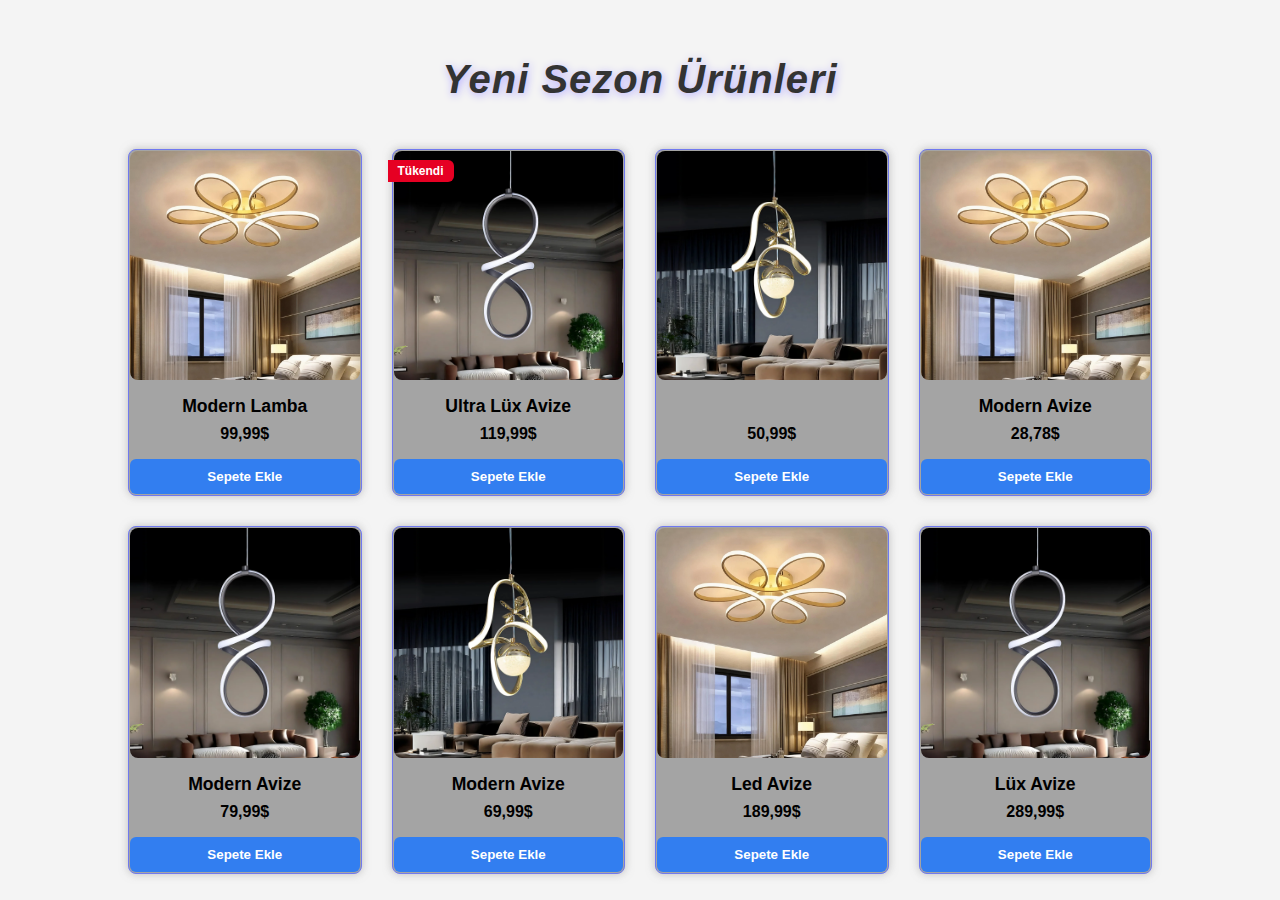
<file: Day-3-CSS-Exercise/index.html>
<!DOCTYPE html>
<html lang="en">
  <head>
    <meta charset="UTF-8" />
    <meta name="viewport" content="width=device-width, initial-scale=1.0" />
    <title>T-wix Mağazası</title>
    <link rel="stylesheet" href="style.css" />
  </head>
  <body>
    <div class="container">
      <h1>Yeni Sezon Ürünleri</h1>
      <div class="product-grid">
        <div class="product-card">
          <div class="product-image">
            <img src="src/image/1.webp" alt="lamba" />
          </div>
          <div class="product-info">
            <h3>Modern Lamba</h3>
            <p>99,99$</p>
            <button>Sepete Ekle</button>
          </div>
        </div>
        <!-- Ürün 2 – Tükendi -->
        <div class="product-card">
          <span class="badge-soldout">Tükendi</span>
          <div class="product-image">
            <img src="src/image/2.webp" alt="Modern Şömine" />
          </div>
          <div class="product-info">
            <h3>Ultra Lüx Avize</h3>
            <p class="sold-out">119,99$</p>
            <button disabled>Sepete Ekle</button>
          </div>
        </div>
        <div class="product-card">
          <div class="product-image">
            <img src="src/image/3.webp" alt="Modern_Lamba" />
          </div>
          <div class="product-info">
            <h3></h3>
            <p>50,99$</p>
            <button>Sepete Ekle</button>
          </div>
        </div>
        <div class="product-card">
          <div class="product-image">
            <img src="src/image/1.webp" alt="Modern_Lamba" />
          </div>
          <div class="product-info">
            <h3>Modern Avize</h3>
            <p>28,78$</p>
            <button>Sepete Ekle</button>
          </div>
        </div>
        <div class="product-card">
          <div class="product-image">
            <img src="src/image/2.webp" alt="Modern_Lamba" />
          </div>
          <div class="product-info">
            <h3>Modern Avize</h3>
            <p>79,99$</p>
            <button>Sepete Ekle</button>
          </div>
        </div>
        <div class="product-card">
          <div class="product-image">
            <img src="src/image/3.webp" alt="Modern_Lamba" />
          </div>
          <div class="product-info">
            <h3>Modern Avize</h3>
            <p>69,99$</p>
            <button>Sepete Ekle</button>
          </div>
        </div>
        <div class="product-card">
          <div class="product-image">
            <img src="src/image/1.webp" alt="Modern_Lamba" />
          </div>
          <div class="product-info">
            <h3>Led Avize</h3>
            <p>189,99$</p>
            <button>Sepete Ekle</button>
          </div>
        </div>
        <div class="product-card">
          <div class="product-image">
            <img src="src/image/2.webp" alt="Modern_Lamba" />
          </div>
          <div class="product-info">
            <h3>Lüx Avize</h3>
            <p>289,99$</p>
            <button>Sepete Ekle</button>
          </div>
        </div>
      </div>
    </div>
  </body>
</html>
</file>
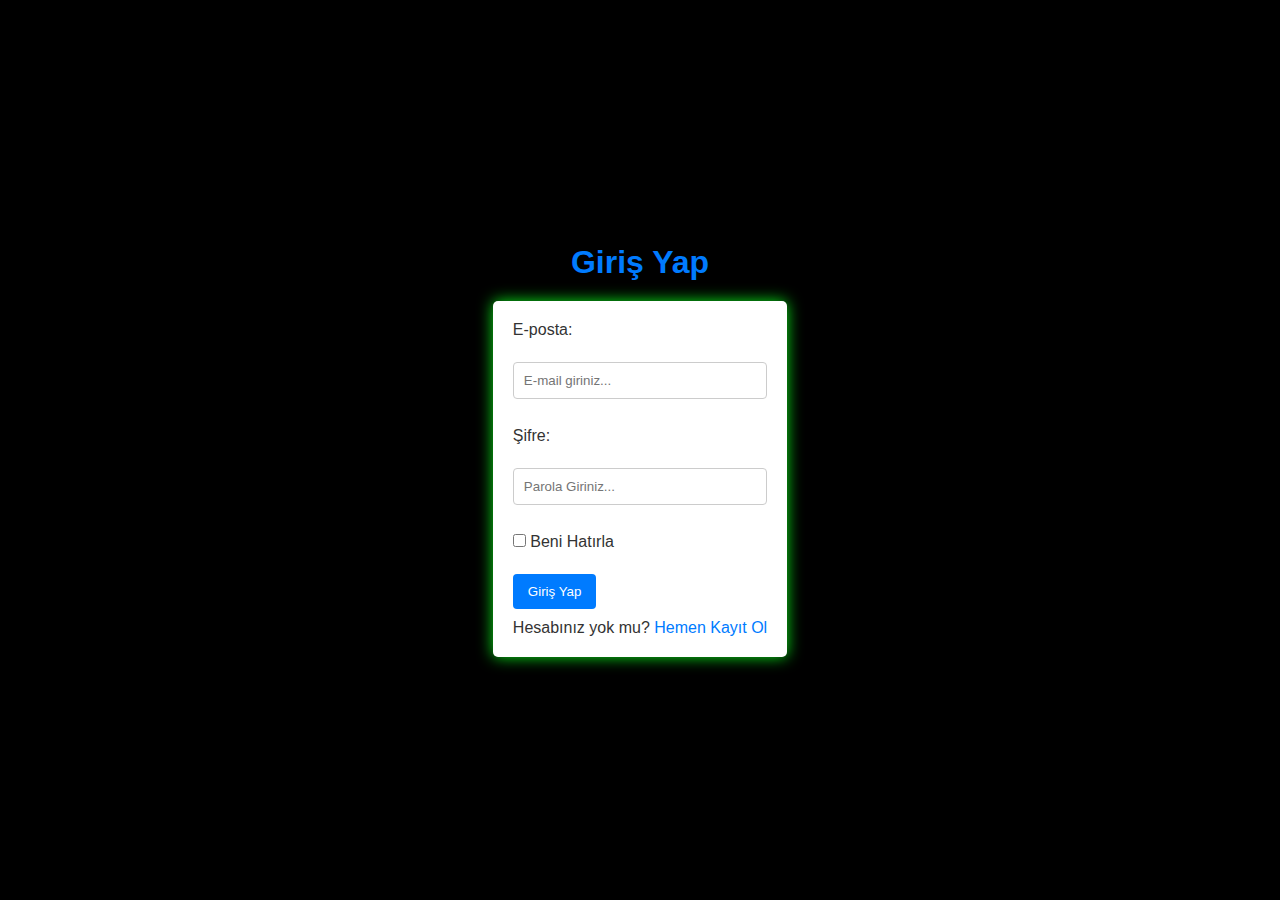
<file: Day-1-Html-Exercise/login.html>
<!DOCTYPE html>
<html lang="en">
  <head>
    <meta charset="UTF-8" />
    <meta name="viewport" content="width=device-width, initial-scale=1.0" />
    <title>Giriş Yap</title>
    <link rel="stylesheet" href="styles.css">
    
  </head>
  <body>
    <div class="container">
      <h1>Giriş Yap</h1>

      <form action="">
        <div>
          <label for="email">E-posta:</label><br/>
          <input type="email" id="email" name="email" placeholder="E-mail giriniz..." required />
        </div>
        <br />
        <div>
          <label for="password">Şifre:</label><br/>
          <input type="password" id="password" name="password" placeholder="Parola Giriniz..." required />
        </div>
        <br />
        <div>
          <label for="remember">
            <input type="checkbox" id="remember" name="remember" />
            Beni Hatırla
          </label>
        </div>
        <br />
        <button type="submit">Giriş Yap</button>

        <p>Hesabınız yok mu? <a href="signup.html">Hemen Kayıt Ol</a></p>
      </form>
    </div>
  </body>
</html>
</file>
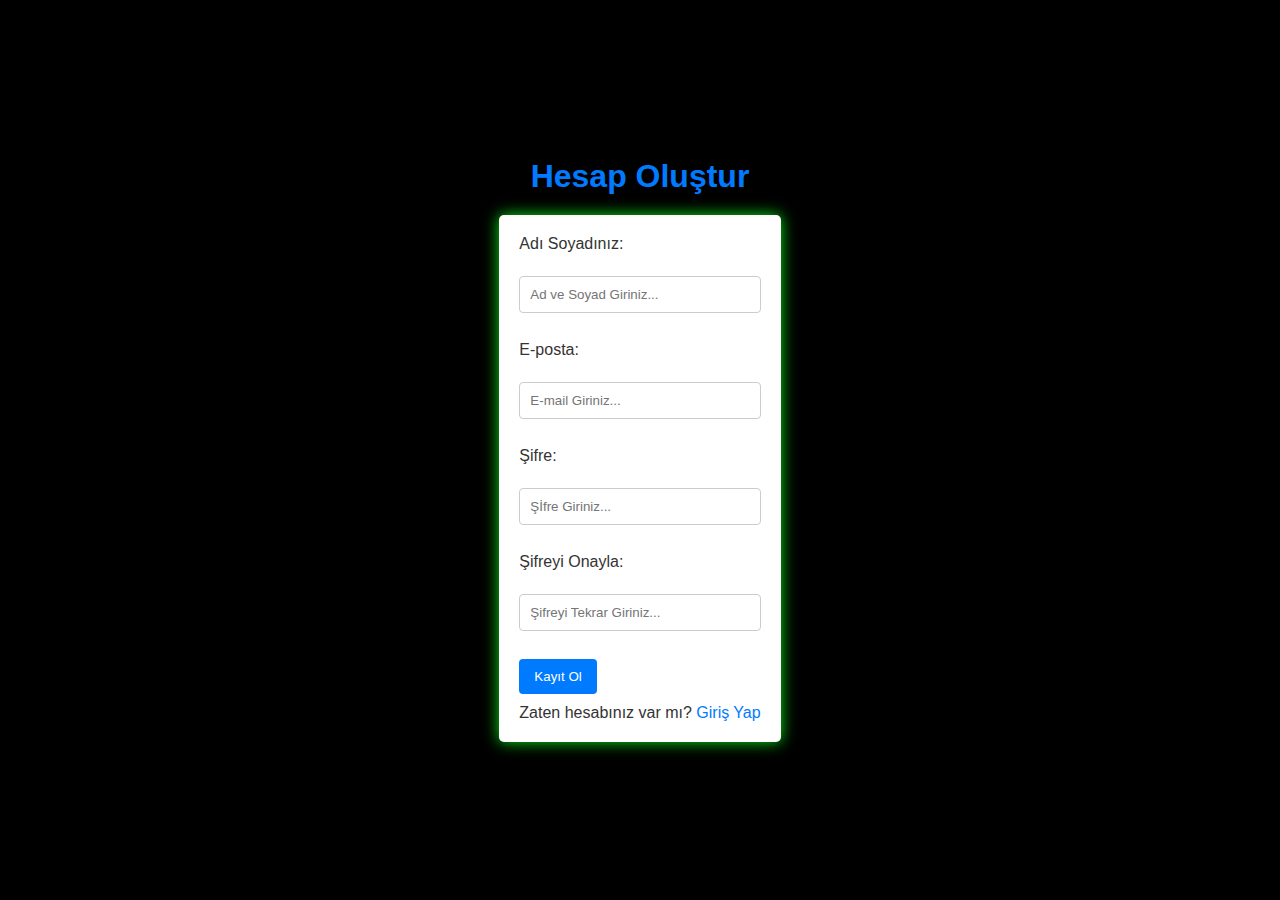
<file: Day-1-Html-Exercise/signup.html>
<!DOCTYPE html>
<html lang="en">
  <head>
    <meta charset="UTF-8" />
    <meta name="viewport" content="width=device-width, initial-scale=1.0" />
    <title>Kayıt Ol</title>
    <link rel="stylesheet" href="styles.css" />
    <link rel="preconnect" href="https://fonts.googleapis.com" />
    <link rel="preconnect" href="https://fonts.gstatic.com" crossorigin />
    <link
      href="https://fonts.googleapis.com/css2?family=Playwrite+AU+QLD:wght@100..400&display=swap"
      rel="stylesheet"
    />
  </head>
  <body>
    <div class="container">
      <h1>Hesap Oluştur</h1>

      <form action="">
        <div>
          <label for="name">Adı Soyadınız:</label><br />
          <input
            type="text"
            id="name"
            name="name"
            placeholder="Ad ve Soyad Giriniz..."
            required
          />
        </div>
        <br />

        <div>
          <label for="email">E-posta:</label><br />
          <input
            type="email"
            id="email"
            name="email"
            placeholder="E-mail Giriniz..."
            required
          />
        </div>
        <br />
        <div>
          <label for="password">Şifre:</label><br />
          <input
            type="password"
            id="password"
            name="password"
            placeholder="Şİfre Giriniz..."
            required
          />
        </div>
        <br />
        <div>
          <label for="confirm-password">Şifreyi Onayla:</label><br />
          <input
            type="password"
            id="confirm-password"
            name="confirm-password"
            placeholder="Şifreyi Tekrar Giriniz..."
            required
          />
        </div>
        <br />
        <button type="submit">Kayıt Ol</button>

        <p>Zaten hesabınız var mı? <a href="login.html">Giriş Yap</a></p>
      </form>
    </div>
  </body>
</html>
</file>
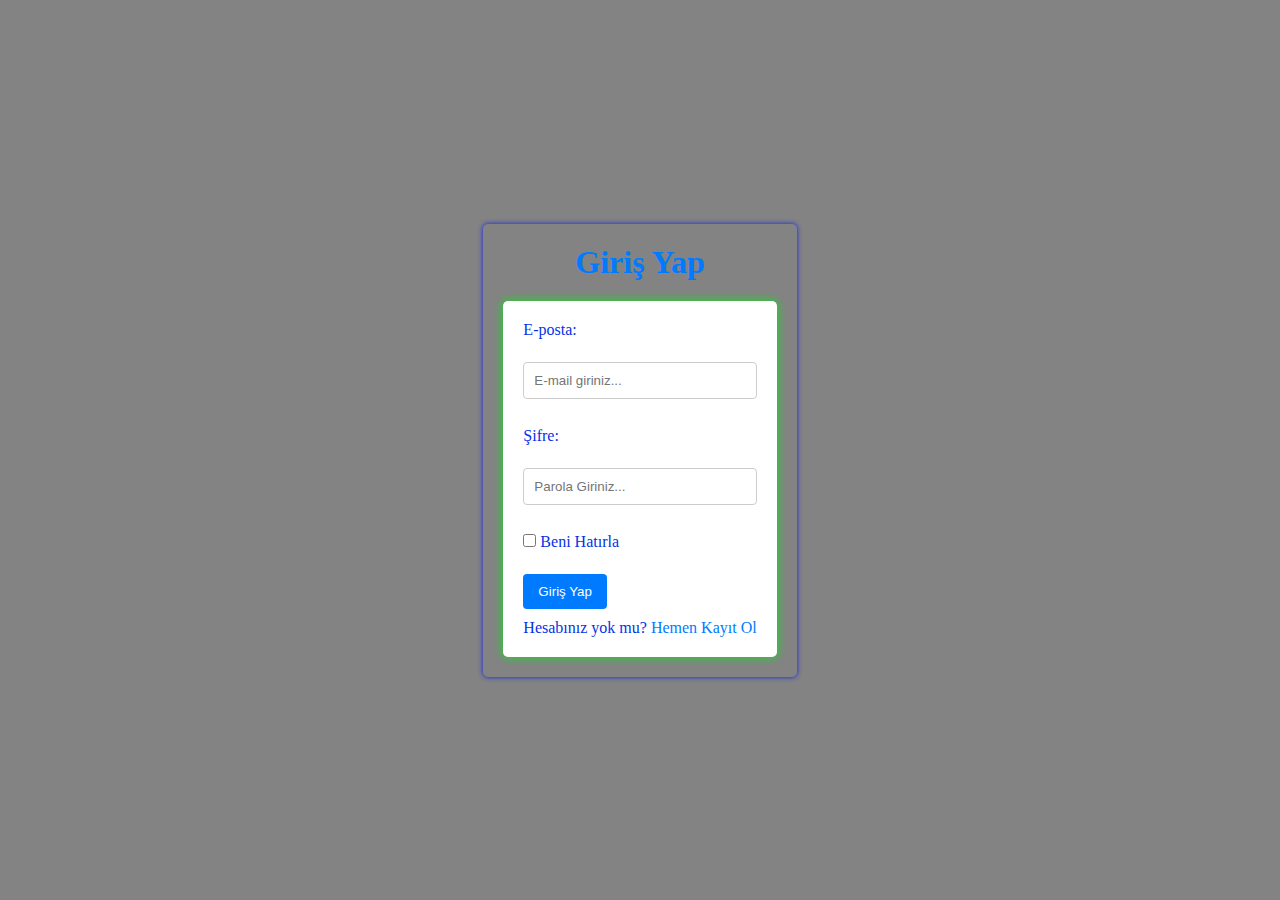
<file: Day-2-CSS-Exercise/login.html>
<!DOCTYPE html>
<html lang="en">
  <head>
    <meta charset="UTF-8" />
    <meta name="viewport" content="width=device-width, initial-scale=1.0" />
    <title>Giriş Yap</title>
    <link rel="stylesheet" href="styles.css" />
    <link rel="preconnect" href="https://fonts.googleapis.com" />
    <link rel="preconnect" href="https://fonts.gstatic.com" crossorigin />
    <link
      href="https://fonts.googleapis.com/css2?family=Playwrite+AU+QLD:wght@100..400&display=swap"
      rel="stylesheet"
    />
  </head>
  <body>
    <div class="container">
      <h1>Giriş Yap</h1>

      

      <form action="">
        <div>
          <label for="email">E-posta:</label><br />
          <input
            type="email"
            id="email"
            name="email"
            placeholder="E-mail giriniz..."
            required
          />
        </div>
        <br />
        <div>
          <label for="password">Şifre:</label><br />
          <input
            type="password"
            id="password"
            name="password"
            placeholder="Parola Giriniz..."
            required
          />
        </div>
        <br />
        <div>
          <label for="remember">
            <input type="checkbox" id="remember" name="remember" />
            Beni Hatırla
          </label>
        </div>
        <br />
        <button type="submit">Giriş Yap</button>

        <p>Hesabınız yok mu? <a href="signup.html">Hemen Kayıt Ol</a></p>
      </form>
    </div>
  </body>
</html>
</file>
<file: Day-3-CSS-Exercise/style.css>
/* === Global Styles === */
body {
  font-family: Arial, sans-serif;
  background-color: #f4f4f4;
  margin: 0;
}

.container {
  max-width: 80%;
  margin: 0 auto;
  padding: 30px 20px 0 20px;
}

h1 {
  text-align: center;
  color: #333;
  padding-bottom: 20px;
  font-style: italic;
  font-size: 2.5rem;
  font-weight: bold;
  letter-spacing: 1px;
  text-shadow: 1px 2px 8px #b3aaff;
}

/* === Product Grid === */
.product-grid {
  display: grid;
  grid-template-columns: repeat(4, 1fr); /* 4‑lü vitrin (≥1025 px) */
  gap: 30px;
}

/* === Product Card === */
.product-card {
  max-width: 100%;
  position: relative; /* rozete yer aç */
  display: flex; /* içerikleri dikey hizala */
  flex-direction: column;
  justify-content: space-between; /* butonu alta sabitle */
  background-color: #a4a4a4;
  border: 1px solid #7079ef;
  box-shadow: 0 0px 9px rgba(165, 165, 166, 0.7);
  border-radius: 8px;
  padding: 1px;
  text-align: center;
  transition: transform 0.3s ease, box-shadow 0.3s ease; /* hover yumuşatma */
}

.product-card:hover {
  transform: translateY(-10px) scale(1.03);
  box-shadow: 0 8px 24px rgba(0, 0, 0, 0.16);
  z-index: 2;
}

/* === Product Image === */
.product-image img {
  width: 100%;
  height: auto;
  border-radius: 8px;
  object-fit: cover;
}

/* === Product Info === */
.product-info {
  display: flex;
  flex-direction: column;

  margin-top: 12px;
}

.product-info h3 {
  margin: 0 0 8px;
  font-size: 1.1rem;
}

.product-info p {
  margin: 0 0 16px;
  font-weight: bold;
}

.product-info button {
  padding: 10px 14px;
  background-color: #327ef0;
  color: #fff;
  border: none;
  border-radius: 6px;
  cursor: pointer;
  font-weight: 600;
  transition: background-color 0.25s ease;
}

.product-info button:hover {
  background-color: #0006b3;
}

.product-info button:disabled:hover {
  background-color: #327ef0;
}

/* === "Tükendi" Rozeti (Opsiyonel) === */
.badge-soldout {
  position: absolute;
  top: 10px;
  left: -5px;
  background-color: #e60023;
  color: #fff;
  padding: 4px 10px;
  font-size: 0.75rem;
  font-weight: 700;
  border-radius: 0 6px 6px 0;
}

/* === Responsive Breakpoints === */
@media (max-width: 1024px) {
  .product-grid {
    grid-template-columns: repeat(3, 1fr); /* Tablet yatay */
  }
  h1 {
    font-size: 2rem;
  }
  .product-info h3 {
    margin: 0 0 8px;
    font-size: 1.1rem;
  }
}

@media (max-width: 768px) {
  .product-grid {
    grid-template-columns: repeat(2, 1fr); /* Büyük telefon / dikey tablet */
  }
  h1 {
    font-size: 1.5rem;
  }
  .product-info h3 {
    margin: 0 0 8px;
    font-size: 1rem;
  }
}

@media (max-width: 480px) {
  .product-grid {
    grid-template-columns: 1fr; /* Mobil tek sütun */
  }
  h1 {
    font-size: 1.3rem;
  }
  .product-info h3 {
    margin: 0 0 8px;
    font-size: 0.9rem;
  }
}

/* === Bonus: Otomatik uyumlanan grid (kullanmak isterseniz) === */
/*
.product-grid {
  grid-template-columns: repeat(auto-fill, minmax(250px, 1fr));
}
*/
</file>
<file: Day-1-Html-Exercise/styles.css>
* {
  margin: 0;
  padding: 0;
  box-sizing: border-box;
}

body {
  font-family: Arial, sans-serif;
  background-color: #000000;
  color: #333;
  width: 100%;
  height: 100vh;
  display: flex;
  justify-content: center;
  align-items: center;
}

.container {
  max-width: 400px;
  padding: 20px;
  border-radius: 5px;
  box-shadow: 0 2px 5px rgba(0, 0, 0, 0.1);
}

h1 {
  color: #007bff;
  text-align: center;
}

form {
  background: #fff;
  margin-top: 20px;
  padding: 20px;
  border-radius: 5px;
  box-shadow: 0 0px 15px rgb(8, 232, 23);
}

label {
  display: block;
  margin-bottom: 5px;
}

input[type="email"],
input[type="password"],
input[type="text"] {
  width: 100%;
  padding: 10px;
  margin-bottom: 10px;
  border: 1px solid #ccc;
  border-radius: 4px;
}

button {
  background: #007bff;
  color: #fff;
  border: none;
  padding: 10px 15px;
  border-radius: 4px;
  cursor: pointer;
}

button:hover {
  background: #0056b3;
}

p {
  margin-top: 10px;
}

a {
  color: #007bff;
  text-decoration: none;
}
</file>
<file: Day-2-CSS-Exercise/styles.css>
:root {
  --primary-color: #007bff;
  --primary-hover: #0056b3;
  --background-color: #838383;
  --text-color: #0432e7;
  --white: #fff;
  --border-color: #ccc;
  --container-shadow: rgb(10, 29, 235);
  --form-shadow: rgb(8, 232, 23);
}

* {
  margin: 0;
  padding: 0;
  box-sizing: border-box;
}

body {
  font-family: Arial, sans-serif;
  background-color: var(--background-color);
  color: var(--text-color);
  width: 100%;
  height: 100vh;
  display: flex;
  justify-content: center;
  align-items: center;
  font-family: cursive;
}

.container {
  max-width: 400px;
  padding: 20px;
  border-radius: 5px;
  box-shadow: 0 0px 5px var(--container-shadow);
}

h1 {
  color: var(--primary-color);
  text-align: center;
}

form {
  background: var(--white);
  margin-top: 20px;
  padding: 20px;
  border-radius: 5px;
  box-shadow: 0 0px 10px var(--form-shadow);
}

label {
  display: block;
  margin-bottom: 5px;
}

input[type="email"],
input[type="password"],
input[type="text"] {
  width: 100%;
  padding: 10px;
  margin-bottom: 10px;
  border: 1px solid var(--border-color);
  border-radius: 4px;
}

button {
  background: var(--primary-color);
  color: var(--white);
  border: none;
  padding: 10px 15px;
  border-radius: 4px;
  cursor: pointer;
}

button:hover {
  background: var(--primary-hover);
}

p {
  margin-top: 10px;
}

a {
  color: var(--primary-color);
  text-decoration: none;
}
</file>
